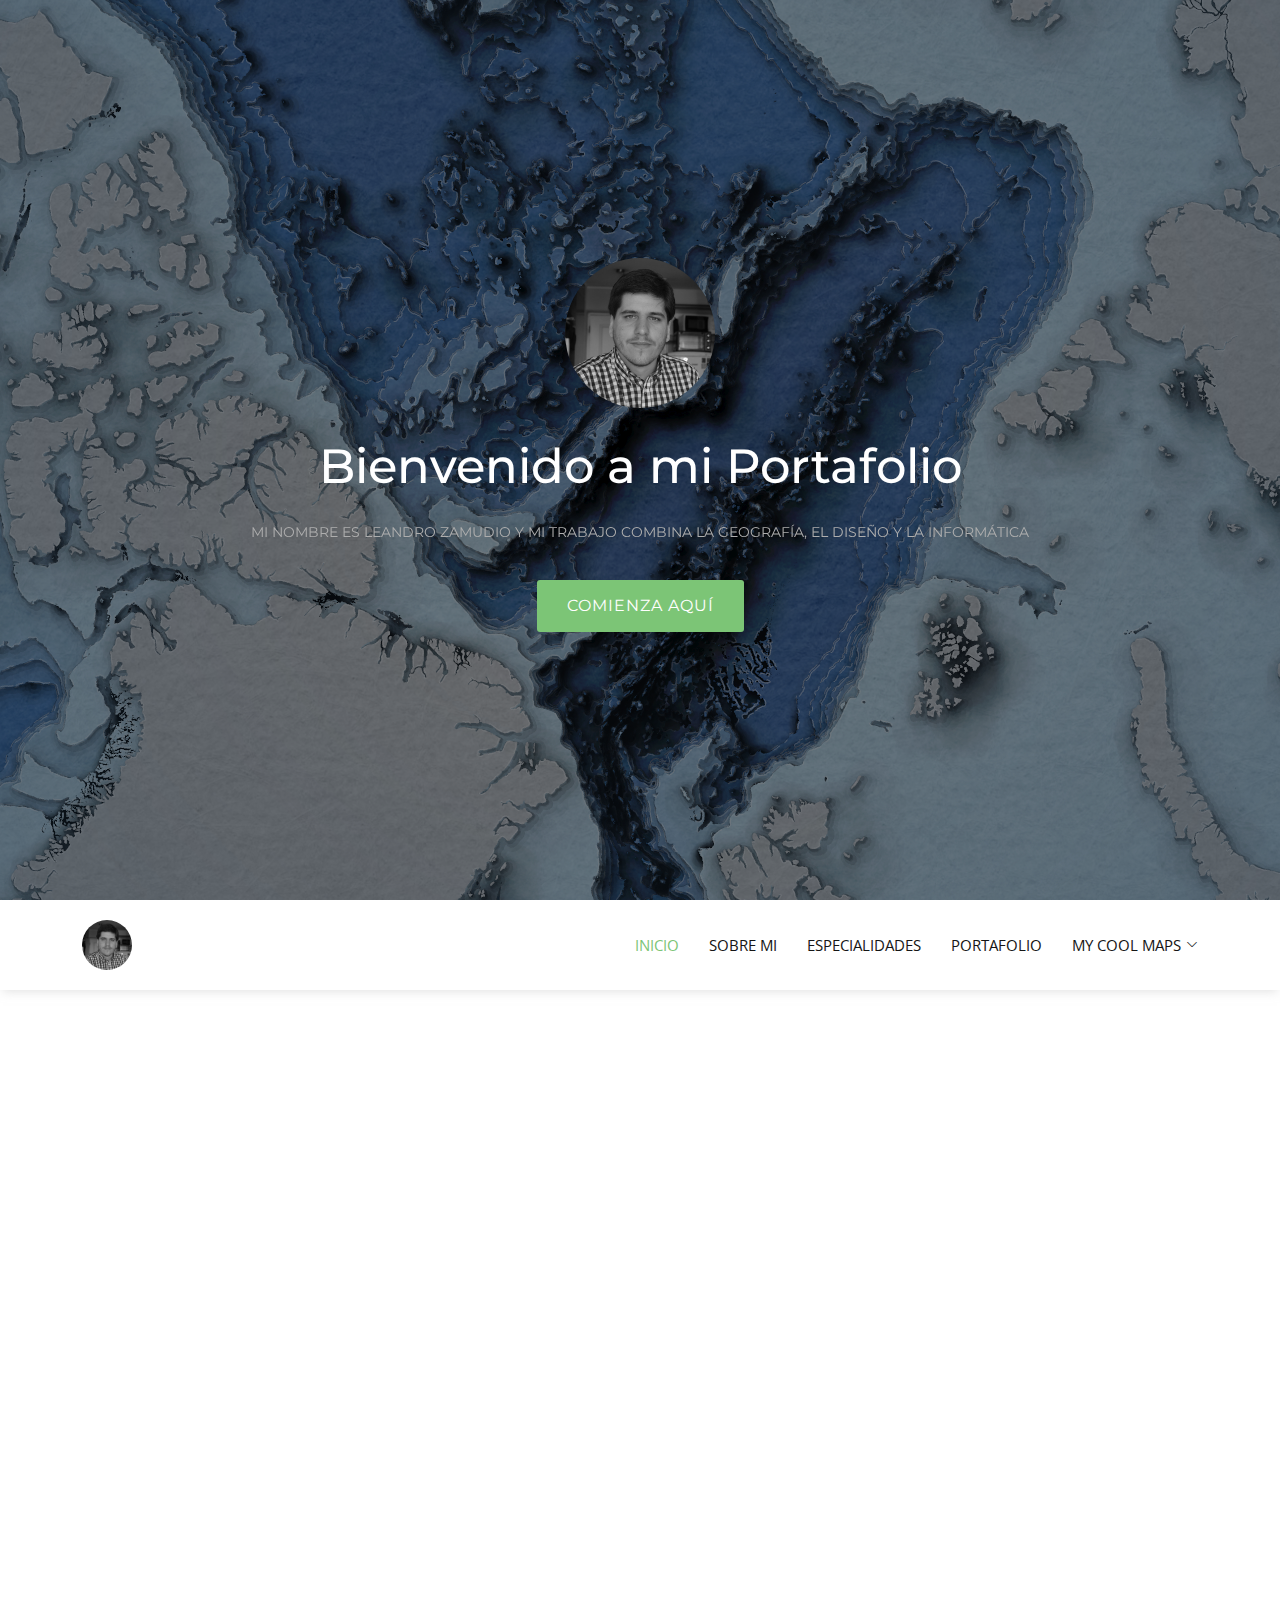
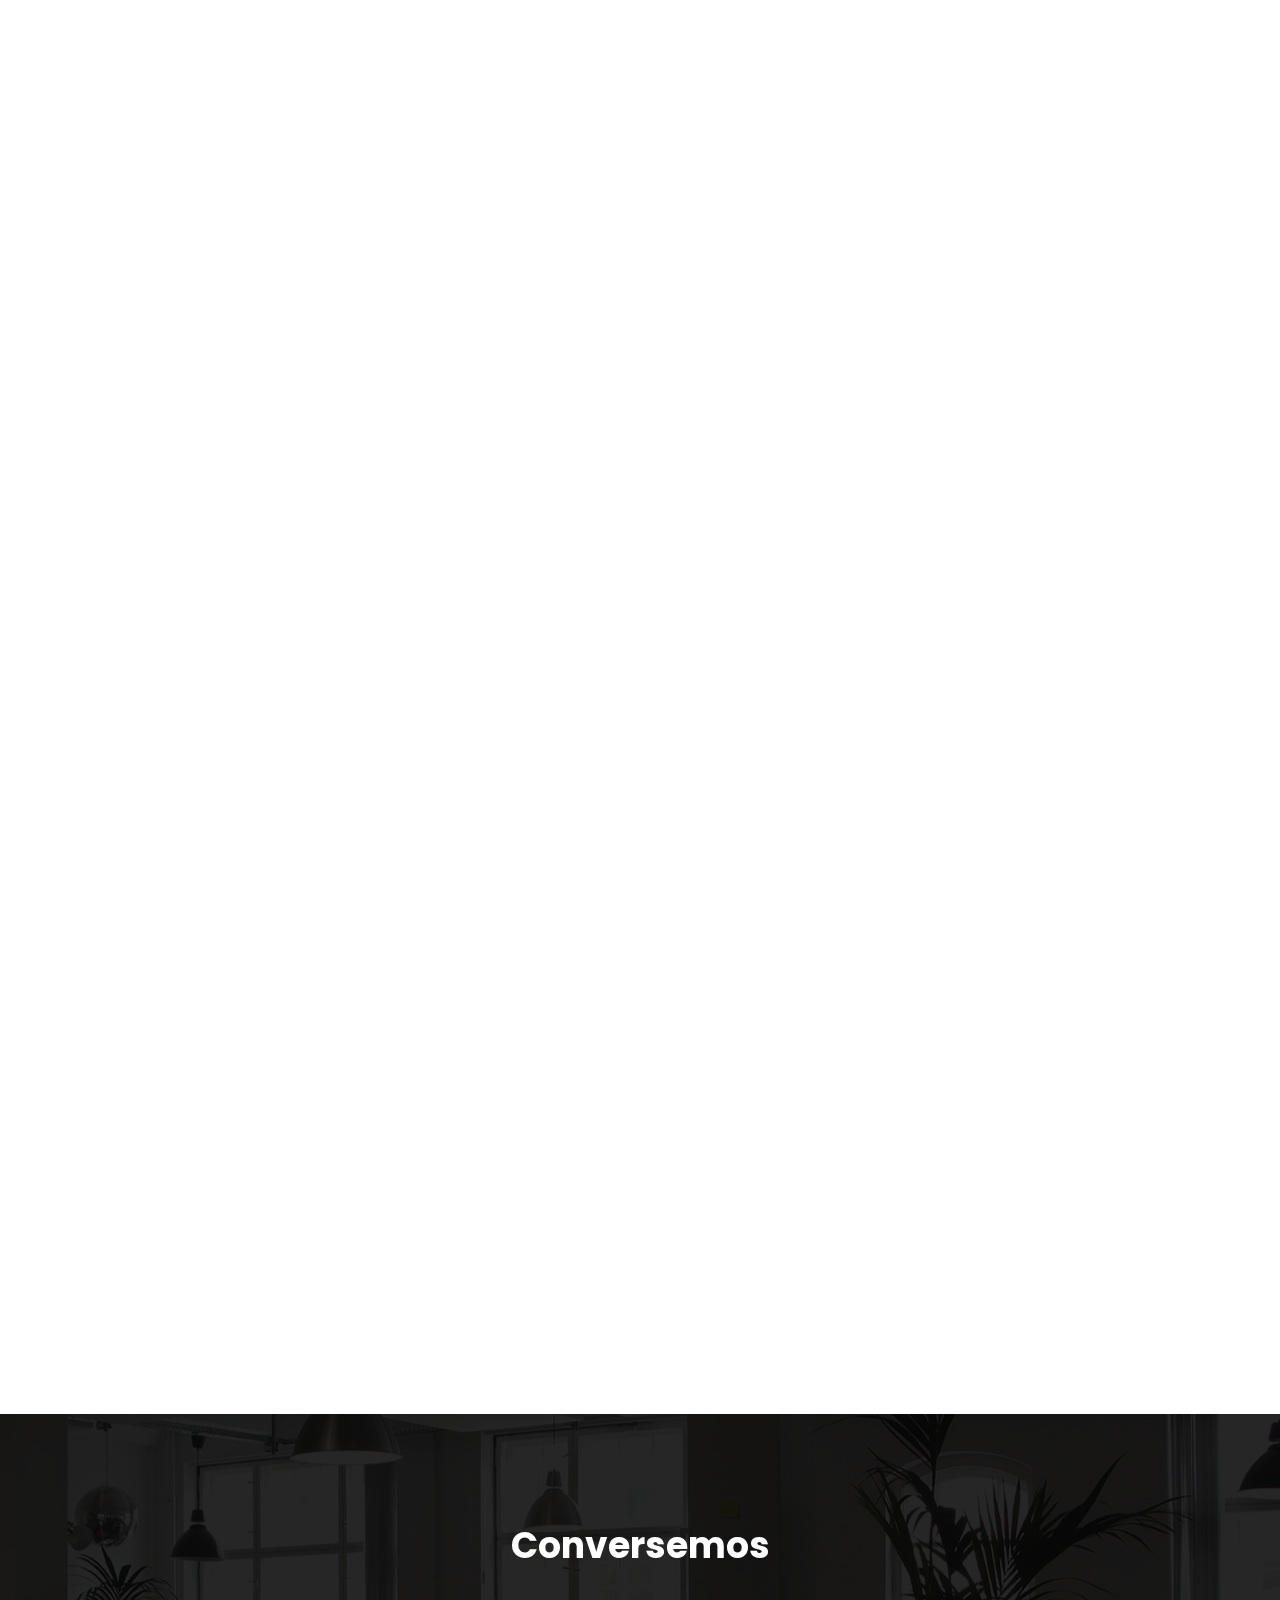
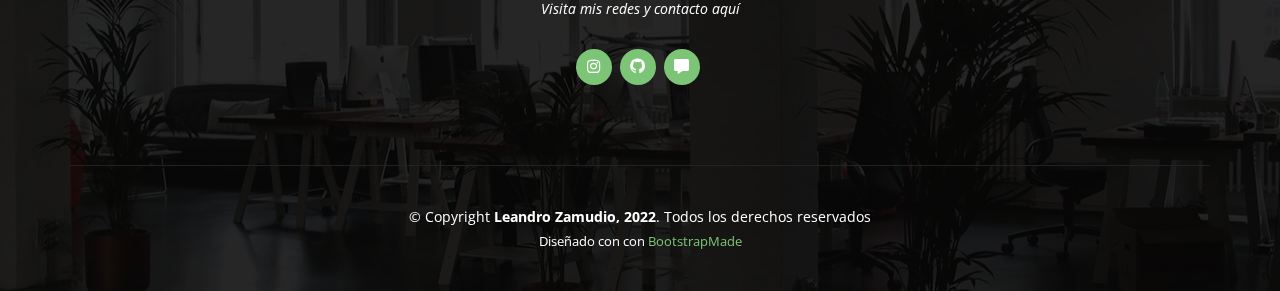
<file: index.html>
<!DOCTYPE html>
<html lang="en">

<head>
  <meta charset="utf-8">
  <meta content="width=device-width, initial-scale=1.0" name="viewport">

  <title>Leandro Zamudio León - Geógrafo</title>
  <meta content="" name="description">
  <meta content="" name="keywords">

  <!-- Favicons -->
  <link href="assets/img/favicons.png" rel="icon">
  <link href="assets/img/bigicon.png" rel="apple-touch-icon">

  <!-- Google Fonts -->
  <link href="https://fonts.googleapis.com/css?family=Open+Sans:300,300i,400,400i,600,600i,700,700i|Montserrat:300,300i,400,400i,500,500i,600,600i,700,700i|Poppins:300,300i,400,400i,500,500i,600,600i,700,700i" rel="stylesheet">

  <!-- Vendor CSS Files -->
  <link href="assets/vendor/aos/aos.css" rel="stylesheet">
  <link href="assets/vendor/bootstrap/css/bootstrap.min.css" rel="stylesheet">
  <link href="assets/vendor/bootstrap-icons/bootstrap-icons.css" rel="stylesheet">
  <link href="assets/vendor/boxicons/css/boxicons.min.css" rel="stylesheet">
  <link href="assets/vendor/glightbox/css/glightbox.min.css" rel="stylesheet">
  <link href="assets/vendor/swiper/swiper-bundle.min.css" rel="stylesheet">

  <!-- Template Main CSS File -->
  <link href="assets/css/style.css" rel="stylesheet">

  <!-- =======================================================
  * Template Name: Knight - v4.3.0
  * Template URL: https://bootstrapmade.com/knight-free-bootstrap-theme/
  * Author: BootstrapMade.com
  * License: https://bootstrapmade.com/license/
  ======================================================== -->
</head>

<body>

  <!-- ======= Hero Section ======= -->
  <section id="hero">
    <div class="hero-container">
      <a href="index.html" class="hero-logo" data-aos="zoom-in"><img id="logointro" src="assets/img/propic.jpg" alt=""></a>
      <h1 data-aos="zoom-in">Bienvenido a mi Portafolio</h1>
      <h2 data-aos="fade-up">Mi nombre es Leandro Zamudio y mi trabajo combina la Geografía, el Diseño y la Informática</h2>
      <a data-aos="fade-up" data-aos-delay="200" href="#about" class="btn-get-started scrollto">Comienza aquí</a>
    </div>
  </section><!-- End Hero -->

  <!-- ======= Header ======= -->
  <header id="header" class="d-flex align-items-center">
    <div class="container d-flex align-items-center justify-content-between">

      <div class="logo">
        <a href="index.html"><img src="assets/img/propic.jpg" alt="" class="img-fluid"></a>
      </div>

      <nav id="navbar" class="navbar">
        <ul>
          <li><a class="nav-link scrollto active" href="#hero">Inicio</a></li>
          <li><a class="nav-link scrollto" href="#about">Sobre mi</a></li>
          <li><a class="nav-link scrollto" href="#services">Especialidades</a></li>
          <li><a class="nav-link scrollto " href="#portfolio">Portafolio</a></li>
          <li class="dropdown"><a href="#"><span>My Cool Maps</span> <i class="bi bi-chevron-down"></i></a>
            <ul>
              <li><a href="geoelecciones1.html">Distancia Electoral</a></li>
              <!-- <li class="dropdown"><a href="#"><span>Deep Drop Down</span> <i class="bi bi-chevron-right"></i></a>
                <ul>
                  <li><a href="#">Deep Drop Down 1</a></li>
                  <li><a href="#">Deep Drop Down 2</a></li>
                  <li><a href="#">Deep Drop Down 3</a></li>
                  <li><a href="#">Deep Drop Down 4</a></li>
                  <li><a href="#">Deep Drop Down 5</a></li>
                </ul>
              </li>
              <li><a href="#">Drop Down 2</a></li>
              <li><a href="#">Drop Down 3</a></li>
              <li><a href="#">Drop Down 4</a></li> -->
            </ul>
          </li>
        </ul>
        <i class="bi bi-list mobile-nav-toggle"></i>
      </nav><!-- .navbar -->

    </div>
  </header><!-- End Header -->

  <main id="main">

    <!-- ======= About Us Section ======= -->
    <section id="about" class="about">
      <div class="container">

        <div class="section-title" data-aos="fade-up">
          <h2>¿Quién soy?</h2>
          <p>"Un Geógrafo que aprendió a programar y conectar datos para la comprensión del espacio geográfico"</p>
        </div>

        <div class="row">
          <div class="col-lg-6" data-aos="fade-right">
            <div class="image">
              <img src="assets/img/aboutme.jpg" class="img-fluid" alt="">
            </div>
          </div>
          <div class="col-lg-6" data-aos="fade-left">
            <div class="content pt-4 pt-lg-0 pl-0 pl-lg-3 ">
              <h3>Leandro Alonso Zamudio León</h3>
              <h5>Geógrafo UC, Diplomado en Gestión Ambiental</h5>
              <p class="fst-italic">
                Durante mas de 10 años me he dedicado a desarrollar soluciones en el mundo de los Sistemas de Información Geográfica (GIS) con experiencia laboral en el 
                sector Público y Privado en múltiples materias y ampliando mis horizontes al mundo de la programación y el desarrollo trabajando en:
              </p>
              <ul>
                <li><i class="bx bx-check-double"></i> Implementación de Sistemas de Información Geográfica desde la idea hasta el aporte de contenido</li>
                <li><i class="bx bx-check-double"></i> Ingeniería de Datos comunicando sistemas externos y procesando información desde y hacia plataformas GIS</li>
                <li><i class="bx bx-check-double"></i> Diseño y Creación de Aplicaciones Web y Experiencias de Visualización de datos espaciales</li>
                <li><i class="bx bx-check-double"></i> Proyectos y Servicios asociados a análisis territorial, ambiental y geográfico</li>
              </ul>
              <p>
                Mi filosofía de trabajo se basa en el aprendizaje contínuo y en formas de optimizar trabajos manuales en procesos
                automáticos, abordando desafíos desde cualquier industria y entendiendo rápidamente la necesidad y el contexto de las
                personas que requieren de mi trabajo, buscando ser siempre transparente con mis formas de trabajar y traspasando todo conocimiento
                adquirido.
              </p>
            </div>
          </div>
        </div>

      </div>
    </section><!-- End About Us Section -->

    <!-- ======= Services Section ======= -->
    <section id="services" class="services">
      <div class="container">

        <div class="section-title" data-aos="fade-up">
          <h2>¿Qué puedo hacer?</h2>
          <p>Resumen de Servicios y Especialidades</p>
        </div>

        <div class="row">
          <div class="col-lg-6 order-2 order-lg-1">
            <div class="icon-box mt-5 mt-lg-0" data-aos="fade-up">
              <i class="bx bx-receipt"></i>
              <h4>Mapas y Aplicaciones</h4>
              <p>Realizo cartografía para distintas temáticas y tanto para productos impresos como experiencias de mapas web</p>
            </div>
            <div class="icon-box mt-5" data-aos="fade-up" data-aos-delay="100">
              <i class="bx bx-cube-alt"></i>
              <h4>Análisis y Construcción de Bases de Datos</h4>
              <p>Desde el diseño de un modelo hasta el catastro y depuración confecciono conjuntos de datos de todo orden</p>
            </div>
            <div class="icon-box mt-5" data-aos="fade-up" data-aos-delay="200">
              <i class="bx bx-images"></i>
              <h4>Herramientas e Integraciones de datos</h4>
              <p>Usando programación, construyo herramientas ETL (Extracción, Transformación y Carga) entre servicios web y motores de bases de datos, especializado en datos GIS</p>
            </div>
            <div class="icon-box mt-5" data-aos="fade-up" data-aos-delay="300">
              <i class="bx bx-shield"></i>
              <h4>Servicios de Geografía</h4>
              <p>Combino todas las especialdades para realizar estudios, análisis y presentación de resultados sobre fenómenos geográficos y ambientales</p>
            </div>
          </div>
          <div class="image col-lg-6 order-1 order-lg-2" style='background-image: url("assets/img/services.png");' data-aos="fade-left" data-aos-delay="100"></div>
        </div>

      </div>
    </section><!-- End Services Section -->

    <!-- ======= Featured Section ======= -->
    <section id="featured" class="featured">
      <div class="container">

        <div class="row">
          <div class="col-lg-6" data-aos="fade-right">
            <div class="tab-content">
              <div class="tab-pane active show" id="tab-1">
                <figure>
                  <img src="assets/img/caracteristica1.png" alt="" class="img-fluid">
                </figure>
              </div>
              <div class="tab-pane" id="tab-2">
                <figure>
                  <img src="assets/img/caracteristica2.png" alt="" class="img-fluid">
                </figure>
              </div>
              <div class="tab-pane" id="tab-3">
                <figure>
                  <img src="assets/img/caracteristica3.jpg" alt="" class="img-fluid">
                </figure>
              </div>
              <div class="tab-pane" id="tab-4">
                <figure>
                  <img src="assets/img/caracteristica4.jpeg" alt="" class="img-fluid">
                </figure>
              </div>
            </div>
          </div>
          <div class="col-lg-6 mt-4 mt-lg-0" data-aos="fade-left">
            <ul class="nav nav-tabs flex-column">
              <li class="nav-item">
                <a class="nav-link active show" data-bs-toggle="tab" href="#tab-1">
                  <h4>ArcGIS Pro, Enterprise y Online</h4>
                  <p>Cuento con certificaciones de Esri en el manejo de todas las componentes de ArcGIS para mi trabajo diario</p>
                </a>
              </li>
              <li class="nav-item mt-2">
                <a class="nav-link" data-bs-toggle="tab" href="#tab-2">
                  <h4>Microsoft 365 y Power Platform</h4>
                  <p>Organizo mi trabajo y también realizo integración de datos espaciales conectadas con productos de Microsoft</p>
                </a>
              </li>
              <li class="nav-item mt-2">
                <a class="nav-link" data-bs-toggle="tab" href="#tab-3">
                  <h4>OGC Standards</h4>
                  <p>Mas allá del ecosistema Esri, domino el conocimiento teórico de todos los conceptos aplicables hoy en día en Tecnologías Geoespaciales</p>
                </a>
              </li>
              <li class="nav-item mt-2">
                <a class="nav-link" data-bs-toggle="tab" href="#tab-4">
                  <h4>Python, SQL, Javascript, HTML5 y CSS</h4>
                  <p>Utilizo para soluciones de ingeniería de datos herramientas de programación y desarrollo de código además de fundamentos para aplicaciones web (Incluyendo este mismo sitio)</p>
                </a>
              </li>
            </ul>
          </div>
        </div>

      </div>
    </section><!-- End Featured Section -->

    <!-- ======= Why Us Section ======= -->
    <!--<section id="why-us" class="why-us">
      <div class="container-fluid">

        <div class="row">

          <div class="col-lg-7 order-2 order-lg-1 d-flex flex-column justify-content-center align-items-stretch">

            <div class="content" data-aos="fade-up">
              <h3>Eum ipsam laborum deleniti <strong>velit pariatur architecto aut nihil</strong></h3>
              <p>
                Lorem ipsum dolor sit amet, consectetur adipiscing elit, sed do eiusmod tempor incididunt ut labore et dolore magna aliqua. Duis aute irure dolor in reprehenderit
              </p>
            </div>

            <div class="accordion-list">
              <ul>
                <li data-aos="fade-up" data-aos-delay="100">
                  <a data-bs-toggle="collapse" class="collapse" data-bs-target="#accordion-list-1"><span>01</span> Non consectetur a erat nam at lectus urna duis? <i class="bx bx-chevron-down icon-show"></i><i class="bx bx-chevron-up icon-close"></i></a>
                  <div id="accordion-list-1" class="collapse show" data-bs-parent=".accordion-list">
                    <p>
                      Feugiat pretium nibh ipsum consequat. Tempus iaculis urna id volutpat lacus laoreet non curabitur gravida. Venenatis lectus magna fringilla urna porttitor rhoncus dolor purus non.
                    </p>
                  </div>
                </li>

                <li data-aos="fade-up" data-aos-delay="200">
                  <a data-bs-toggle="collapse" data-bs-target="#accordion-list-2" class="collapsed"><span>02</span> Feugiat scelerisque varius morbi enim nunc? <i class="bx bx-chevron-down icon-show"></i><i class="bx bx-chevron-up icon-close"></i></a>
                  <div id="accordion-list-2" class="collapse" data-bs-parent=".accordion-list">
                    <p>
                      Dolor sit amet consectetur adipiscing elit pellentesque habitant morbi. Id interdum velit laoreet id donec ultrices. Fringilla phasellus faucibus scelerisque eleifend donec pretium. Est pellentesque elit ullamcorper dignissim. Mauris ultrices eros in cursus turpis massa tincidunt dui.
                    </p>
                  </div>
                </li>

                <li data-aos="fade-up" data-aos-delay="300">
                  <a data-bs-toggle="collapse" data-bs-target="#accordion-list-3" class="collapsed"><span>03</span> Dolor sit amet consectetur adipiscing elit? <i class="bx bx-chevron-down icon-show"></i><i class="bx bx-chevron-up icon-close"></i></a>
                  <div id="accordion-list-3" class="collapse" data-bs-parent=".accordion-list">
                    <p>
                      Eleifend mi in nulla posuere sollicitudin aliquam ultrices sagittis orci. Faucibus pulvinar elementum integer enim. Sem nulla pharetra diam sit amet nisl suscipit. Rutrum tellus pellentesque eu tincidunt. Lectus urna duis convallis convallis tellus. Urna molestie at elementum eu facilisis sed odio morbi quis
                    </p>
                  </div>
                </li>

              </ul>
            </div>

          </div>

          <div class="col-lg-5 order-1 order-lg-2 align-items-stretch video-box" style='background-image: url("assets/img/why-us.jpg");' data-aos="zoom-in">
            <a href="https://www.youtube.com/watch?v=LIqQNG_q2us" class="venobox play-btn mb-4" data-vbtype="video" data-autoplay="true"></a>
          </div>

        </div>

      </div>
    </section> --> --><!-- End Why Us Section -->

    <!-- ======= Portfolio Section ======= -->
    <section id="portfolio" class="portfolio">
      <div class="container">

        <div class="section-title" data-aos="fade-up">
          <h2>Portafolio</h2>
          <p>Conoce algunos de los proyectos en los que he participado o realizado por iniciativa propia</p>
        </div>

        <div class="row" data-aos="fade-up" data-aos-delay="100">
          <div class="col-lg-12 d-flex justify-content-center">
            <ul id="portfolio-flters">
              <li data-filter="*" class="filter-active">Todos</li>
              <li data-filter=".filter-app">Mapas y Apps</li>
              <li data-filter=".filter-plat">Plataformas</li>
              <li data-filter=".filter-int">Integraciones</li>
              <li data-filter=".filter-design">Diseños</li>
            </ul>
          </div>
        </div>

        <div class="row portfolio-container" data-aos="fade-up" data-aos-delay="200">

          <div class="col-lg-4 col-md-6 portfolio-item filter-app">
            <div class="portfolio-wrap">
              <img src="assets/img/portfolio/portfolio1.png" class="img-fluid" alt="">
              <div class="portfolio-info">
                <h4>Mapas COVID-19 Chile</h4>
                <p>ArcGIS Dashboard</p>
                <div class="portfolio-links">
                  <a href="portfolio-details.html" title="More Details"><i class="bx bx-link"></i></a>
                </div>
              </div>
            </div>
          </div>

          <div class="col-lg-4 col-md-6 portfolio-item filter-app">
            <div class="portfolio-wrap">
              <img src="assets/img/portfolio/portfolio2.png" class="img-fluid" alt="">
              <div class="portfolio-info">
                <h4>COVID-19 Explorador 3D</h4>
                <p>Experience Builder</p>
                <div class="portfolio-links">
                  
                  <a href="portfolio-details.html" title="More Details"><i class="bx bx-link"></i></a>
                </div>
              </div>
            </div>
          </div>

          <div class="col-lg-4 col-md-6 portfolio-item filter-plat">
            <div class="portfolio-wrap">
              <img src="assets/img/portfolio/portfolio3.png" class="img-fluid" alt="">
              <div class="portfolio-info">
                <h4>IDE SUBPESCA</h4>
                <p>Plataforma GIS</p>
                <div class="portfolio-links">
                  
                  <a href="portfolio-details.html" title="More Details"><i class="bx bx-link"></i></a>
                </div>
              </div>
            </div>
          </div>

          <div class="col-lg-4 col-md-6 portfolio-item filter-app">
            <div class="portfolio-wrap">
              <img src="assets/img/portfolio/portfolio4.png" class="img-fluid" alt="">
              <div class="portfolio-info">
                <h4>Geoportal SUBPESCA</h4>
                <p>ArcGIS Enterprise Sites</p>
                <div class="portfolio-links">
                  
                  <a href="portfolio-details.html" title="More Details"><i class="bx bx-link"></i></a>
                </div>
              </div>
            </div>
          </div>

          <div class="col-lg-4 col-md-6 portfolio-item filter-plat">
            <div class="portfolio-wrap">
              <img src="assets/img/portfolio/portfolio5.png" class="img-fluid" alt="">
              <div class="portfolio-info">
                <h4>SIMBIO MMA</h4>
                <p>Plataforma GIS</p>
                <div class="portfolio-links">
                  
                  <a href="portfolio-details.html" title="More Details"><i class="bx bx-link"></i></a>
                </div>
              </div>
            </div>
          </div>

          <div class="col-lg-4 col-md-6 portfolio-item filter-int">
            <div class="portfolio-wrap">
              <img src="assets/img/portfolio/portfolio6.png" class="img-fluid" alt="">
              <div class="portfolio-info">
                <h4>Big Data Electoral</h4>
                <p>Integración Web-ArcGIS</p>
                <div class="portfolio-links">
                  
                  <a href="portfolio-details.html" title="More Details"><i class="bx bx-link"></i></a>
                </div>
              </div>
            </div>
          </div>

          <div class="col-lg-4 col-md-6 portfolio-item filter-design">
            <div class="portfolio-wrap">
              <img src="assets/img/portfolio/portfolio7.png" class="img-fluid" alt="">
              <div class="portfolio-info">
                <h4>Imhof Maps</h4>
                <p>Cartografía</p>
                <div class="portfolio-links">
                  
                  <a href="portfolio-details.html" title="More Details"><i class="bx bx-link"></i></a>
                </div>
              </div>
            </div>
          </div>

          <div class="col-lg-4 col-md-6 portfolio-item filter-design">
            <div class="portfolio-wrap">
              <img src="assets/img/portfolio/portfolio8.png" class="img-fluid" alt="">
              <div class="portfolio-info">
                <h4>Papercut Maps</h4>
                <p>Cartografía</p>
                <div class="portfolio-links">
                  
                  <a href="portfolio-details.html" title="More Details"><i class="bx bx-link"></i></a>
                </div>
              </div>
            </div>
          </div>

          <div class="col-lg-4 col-md-6 portfolio-item filter-design">
            <div class="portfolio-wrap">
              <img src="assets/img/portfolio/portfolio9.png" class="img-fluid" alt="">
              <div class="portfolio-info">
                <h4>Thematic Terrain Maps</h4>
                <p>Cartografía</p>
                <div class="portfolio-links">
                  
                  <a href="portfolio-details.html" title="More Details"><i class="bx bx-link"></i></a>
                </div>
              </div>
            </div>
          </div>

          <div class="col-lg-4 col-md-6 portfolio-item filter-app">
            <div class="portfolio-wrap">
              <img src="assets/img/portfolio/portfolio10.png" class="img-fluid" alt="">
              <div class="portfolio-info">
                <h4>Visualizador 3D Fondo Marino</h4>
                <p>Proyecto GIS</p>
                <div class="portfolio-links">
                  
                  <a href="portfolio-details.html" title="More Details"><i class="bx bx-link"></i></a>
                </div>
              </div>
            </div>
          </div>

        </div>

      </div>
    </section><!-- End Portfolio Section -->
  </main><!-- End #main -->

  <!-- ======= Footer ======= -->
  <footer id="footer">

    <div class="footer-top">

      <div class="container">

        <div class="row justify-content-center">
          <div class="col-lg-6">
            <h3>Conversemos</h3>
            <p>Visita mis redes y contacto aquí</p>
          </div>
        </div>

        <div class="social-links">
          <a href="https://www.instagram.com/leandrozamudiogis" class="instagram"><i class="bx bxl-instagram"></i></a>
          <a href="https://github.com/leandermen" class="facebook"><i class="bx bxl-github"></i></a>
          <a href="mailto:leandro.zamudioleon@gmail.com" class="twitter"><i class="bx bxs-message"></i></a>
          <!--<a href="#" class="google-plus"><i class="bx bxl-skype"></i></a>
          <a href="#" class="linkedin"><i class="bx bxl-linkedin"></i></a> -->
        </div>

      </div>
    </div>

    <div class="container footer-bottom clearfix">
      <div class="copyright">
        &copy; Copyright <strong><span>Leandro Zamudio, 2022</span></strong>. Todos los derechos reservados
      </div>
      <div class="credits">
        Diseñado con con <a href="https://bootstrapmade.com/" target="_blank">BootstrapMade</a>
      </div>
    </div>
  </footer><!-- End Footer -->

  <a href="#" class="back-to-top d-flex align-items-center justify-content-center"><i class="bi bi-arrow-up-short"></i></a>

  <!-- Vendor JS Files -->
  <script src="assets/vendor/aos/aos.js"></script>
  <script src="assets/vendor/bootstrap/js/bootstrap.bundle.min.js"></script>
  <script src="assets/vendor/glightbox/js/glightbox.min.js"></script>
  <script src="assets/vendor/isotope-layout/isotope.pkgd.min.js"></script>
  <script src="assets/vendor/php-email-form/validate.js"></script>
  <script src="assets/vendor/swiper/swiper-bundle.min.js"></script>

  <!-- Template Main JS File -->
  <script src="assets/js/main.js"></script>

</body>

</html>
</file>
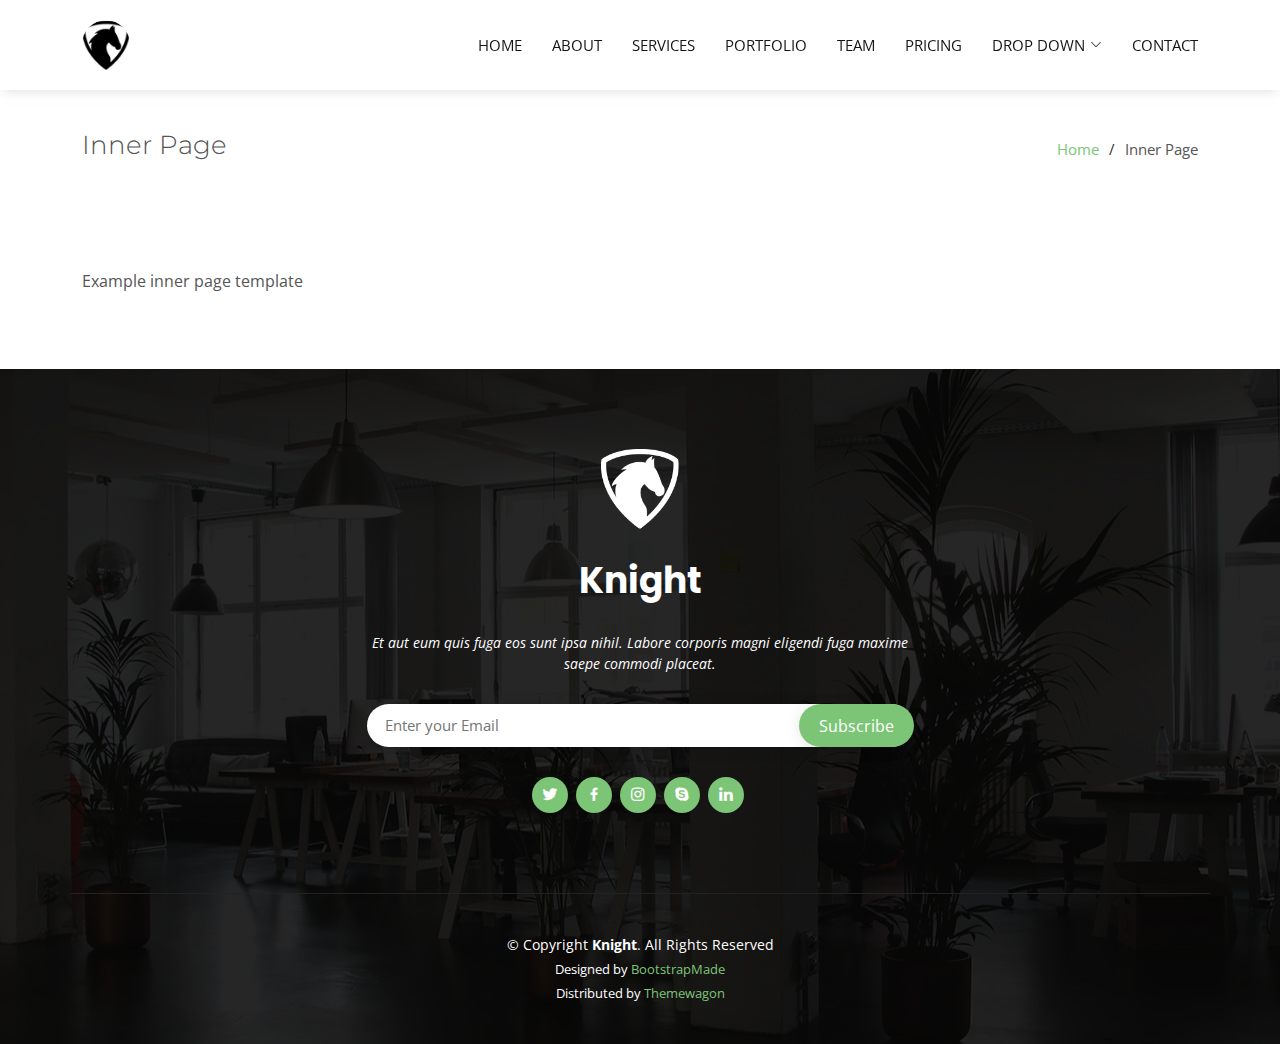
<file: inner-page.html>
<!DOCTYPE html>
<html lang="en">

<head>
  <meta charset="utf-8">
  <meta content="width=device-width, initial-scale=1.0" name="viewport">

  <title>Inner Page - Knight Bootstrap Template</title>
  <meta content="" name="description">
  <meta content="" name="keywords">

  <!-- Favicons -->
  <link href="assets/img/favicon.png" rel="icon">
  <link href="assets/img/apple-touch-icon.png" rel="apple-touch-icon">

  <!-- Google Fonts -->
  <link href="https://fonts.googleapis.com/css?family=Open+Sans:300,300i,400,400i,600,600i,700,700i|Montserrat:300,300i,400,400i,500,500i,600,600i,700,700i|Poppins:300,300i,400,400i,500,500i,600,600i,700,700i" rel="stylesheet">

  <!-- Vendor CSS Files -->
  <link href="assets/vendor/aos/aos.css" rel="stylesheet">
  <link href="assets/vendor/bootstrap/css/bootstrap.min.css" rel="stylesheet">
  <link href="assets/vendor/bootstrap-icons/bootstrap-icons.css" rel="stylesheet">
  <link href="assets/vendor/boxicons/css/boxicons.min.css" rel="stylesheet">
  <link href="assets/vendor/glightbox/css/glightbox.min.css" rel="stylesheet">
  <link href="assets/vendor/swiper/swiper-bundle.min.css" rel="stylesheet">

  <!-- Template Main CSS File -->
  <link href="assets/css/style.css" rel="stylesheet">

  <!-- =======================================================
  * Template Name: Knight - v4.3.0
  * Template URL: https://bootstrapmade.com/knight-free-bootstrap-theme/
  * Author: BootstrapMade.com
  * License: https://bootstrapmade.com/license/
  ======================================================== -->
</head>

<body>

  <!-- ======= Header ======= -->
  <header id="header" class="d-flex align-items-center">
    <div class="container d-flex align-items-center justify-content-between">

      <div class="logo">
        <a href="index.html"><img src="assets/img/logo.png" alt="" class="img-fluid"></a>
      </div>

      <nav id="navbar" class="navbar">
        <ul>
          <li><a class="nav-link scrollto " href="#hero">Home</a></li>
          <li><a class="nav-link scrollto" href="#about">About</a></li>
          <li><a class="nav-link scrollto" href="#services">Services</a></li>
          <li><a class="nav-link scrollto " href="#portfolio">Portfolio</a></li>
          <li><a class="nav-link scrollto" href="#team">Team</a></li>
          <li><a class="nav-link scrollto" href="#pricing">Pricing</a></li>
          <li class="dropdown"><a href="#"><span>Drop Down</span> <i class="bi bi-chevron-down"></i></a>
            <ul>
              <li><a href="#">Drop Down 1</a></li>
              <li class="dropdown"><a href="#"><span>Deep Drop Down</span> <i class="bi bi-chevron-right"></i></a>
                <ul>
                  <li><a href="#">Deep Drop Down 1</a></li>
                  <li><a href="#">Deep Drop Down 2</a></li>
                  <li><a href="#">Deep Drop Down 3</a></li>
                  <li><a href="#">Deep Drop Down 4</a></li>
                  <li><a href="#">Deep Drop Down 5</a></li>
                </ul>
              </li>
              <li><a href="#">Drop Down 2</a></li>
              <li><a href="#">Drop Down 3</a></li>
              <li><a href="#">Drop Down 4</a></li>
            </ul>
          </li>
          <li><a class="nav-link scrollto" href="#contact">Contact</a></li>
        </ul>
        <i class="bi bi-list mobile-nav-toggle"></i>
      </nav><!-- .navbar -->

    </div>
  </header><!-- End Header -->

  <main id="main">

    <!-- ======= Breadcrumbs ======= -->
    <section class="breadcrumbs">
      <div class="container">

        <div class="d-flex justify-content-between align-items-center">
          <h2>Inner Page</h2>
          <ol>
            <li><a href="index.html">Home</a></li>
            <li>Inner Page</li>
          </ol>
        </div>

      </div>
    </section><!-- End Breadcrumbs -->

    <section class="inner-page">
      <div class="container">
        <p>
          Example inner page template
        </p>
      </div>
    </section>

  </main><!-- End #main -->

  <!-- ======= Footer ======= -->
  <footer id="footer">

    <div class="footer-top">

      <div class="container">

        <div class="row justify-content-center">
          <div class="col-lg-6">
            <a href="#header" class="scrollto footer-logo"><img src="assets/img/hero-logo.png" alt=""></a>
            <h3>Knight</h3>
            <p>Et aut eum quis fuga eos sunt ipsa nihil. Labore corporis magni eligendi fuga maxime saepe commodi placeat.</p>
          </div>
        </div>

        <div class="row footer-newsletter justify-content-center">
          <div class="col-lg-6">
            <form action="" method="post">
              <input type="email" name="email" placeholder="Enter your Email"><input type="submit" value="Subscribe">
            </form>
          </div>
        </div>

        <div class="social-links">
          <a href="#" class="twitter"><i class="bx bxl-twitter"></i></a>
          <a href="#" class="facebook"><i class="bx bxl-facebook"></i></a>
          <a href="#" class="instagram"><i class="bx bxl-instagram"></i></a>
          <a href="#" class="google-plus"><i class="bx bxl-skype"></i></a>
          <a href="#" class="linkedin"><i class="bx bxl-linkedin"></i></a>
        </div>

      </div>
    </div>

    <div class="container footer-bottom clearfix">
      <div class="copyright">
        &copy; Copyright <strong><span>Knight</span></strong>. All Rights Reserved
      </div>
      <div class="credits">
        <!-- All the links in the footer should remain intact. -->
        <!-- You can delete the links only if you purchased the pro version. -->
        <!-- Licensing information: https://bootstrapmade.com/license/ -->
        <!-- Purchase the pro version with working PHP/AJAX contact form: https://bootstrapmade.com/knight-free-bootstrap-theme/ -->
        Designed by <a href="https://bootstrapmade.com/">BootstrapMade</a>
      </div>
      <div class="credits">
        Distributed by <a href="https://themewagon.com/" target="_blank">Themewagon</a>
      </div>
    </div>
  </footer><!-- End Footer -->

  <a href="#" class="back-to-top d-flex align-items-center justify-content-center"><i class="bi bi-arrow-up-short"></i></a>

  <!-- Vendor JS Files -->
  <script src="assets/vendor/aos/aos.js"></script>
  <script src="assets/vendor/bootstrap/js/bootstrap.bundle.min.js"></script>
  <script src="assets/vendor/glightbox/js/glightbox.min.js"></script>
  <script src="assets/vendor/isotope-layout/isotope.pkgd.min.js"></script>
  <script src="assets/vendor/php-email-form/validate.js"></script>
  <script src="assets/vendor/swiper/swiper-bundle.min.js"></script>

  <!-- Template Main JS File -->
  <script src="assets/js/main.js"></script>

</body>

</html>
</file>
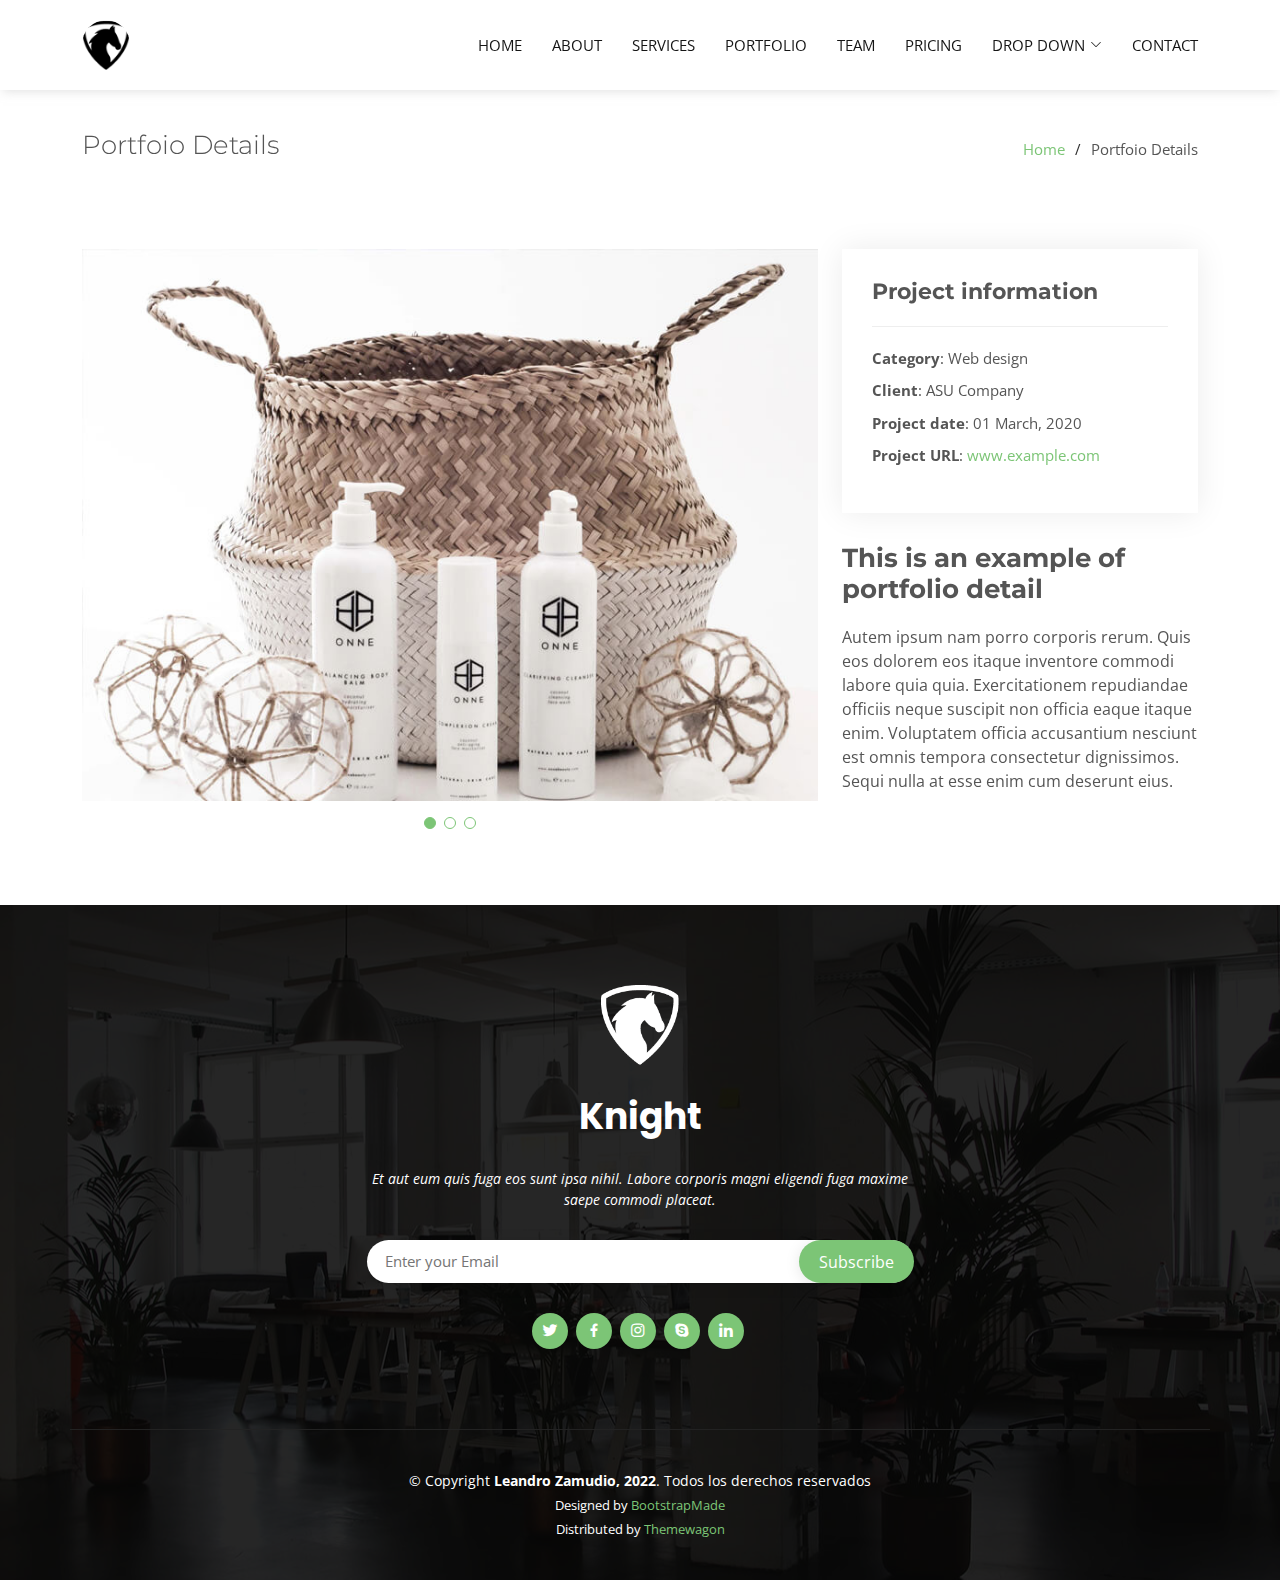
<file: portfolio-details.html>
<!DOCTYPE html>
<html lang="en">

<head>
  <meta charset="utf-8">
  <meta content="width=device-width, initial-scale=1.0" name="viewport">

  <title>Leandro Zamudio León - Geógrafo</title>
  <meta content="" name="description">
  <meta content="" name="keywords">

  <!-- Favicons -->
  <link href="assets/img/favicon.png" rel="icon">
  <link href="assets/img/apple-touch-icon.png" rel="apple-touch-icon">

  <!-- Google Fonts -->
  <link href="https://fonts.googleapis.com/css?family=Open+Sans:300,300i,400,400i,600,600i,700,700i|Montserrat:300,300i,400,400i,500,500i,600,600i,700,700i|Poppins:300,300i,400,400i,500,500i,600,600i,700,700i" rel="stylesheet">

  <!-- Vendor CSS Files -->
  <link href="assets/vendor/aos/aos.css" rel="stylesheet">
  <link href="assets/vendor/bootstrap/css/bootstrap.min.css" rel="stylesheet">
  <link href="assets/vendor/bootstrap-icons/bootstrap-icons.css" rel="stylesheet">
  <link href="assets/vendor/boxicons/css/boxicons.min.css" rel="stylesheet">
  <link href="assets/vendor/glightbox/css/glightbox.min.css" rel="stylesheet">
  <link href="assets/vendor/swiper/swiper-bundle.min.css" rel="stylesheet">

  <!-- Template Main CSS File -->
  <link href="assets/css/style.css" rel="stylesheet">

  <!-- =======================================================
  * Template Name: Knight - v4.3.0
  * Template URL: https://bootstrapmade.com/knight-free-bootstrap-theme/
  * Author: BootstrapMade.com
  * License: https://bootstrapmade.com/license/
  ======================================================== -->
</head>

<body>

  <!-- ======= Header ======= -->
  <header id="header" class="d-flex align-items-center">
    <div class="container d-flex align-items-center justify-content-between">

      <div class="logo">
        <a href="index.html"><img src="assets/img/logo.png" alt="" class="img-fluid"></a>
      </div>

      <nav id="navbar" class="navbar">
        <ul>
          <li><a class="nav-link scrollto " href="#hero">Home</a></li>
          <li><a class="nav-link scrollto" href="#about">About</a></li>
          <li><a class="nav-link scrollto" href="#services">Services</a></li>
          <li><a class="nav-link scrollto " href="#portfolio">Portfolio</a></li>
          <li><a class="nav-link scrollto" href="#team">Team</a></li>
          <li><a class="nav-link scrollto" href="#pricing">Pricing</a></li>
          <li class="dropdown"><a href="#"><span>Drop Down</span> <i class="bi bi-chevron-down"></i></a>
            <ul>
              <li><a href="#">Drop Down 1</a></li>
              <li class="dropdown"><a href="#"><span>Deep Drop Down</span> <i class="bi bi-chevron-right"></i></a>
                <ul>
                  <li><a href="#">Deep Drop Down 1</a></li>
                  <li><a href="#">Deep Drop Down 2</a></li>
                  <li><a href="#">Deep Drop Down 3</a></li>
                  <li><a href="#">Deep Drop Down 4</a></li>
                  <li><a href="#">Deep Drop Down 5</a></li>
                </ul>
              </li>
              <li><a href="#">Drop Down 2</a></li>
              <li><a href="#">Drop Down 3</a></li>
              <li><a href="#">Drop Down 4</a></li>
            </ul>
          </li>
          <li><a class="nav-link scrollto" href="#contact">Contact</a></li>
        </ul>
        <i class="bi bi-list mobile-nav-toggle"></i>
      </nav><!-- .navbar -->

    </div>
  </header><!-- End Header -->

  <main id="main" data-aos="fade-up">

    <!-- ======= Breadcrumbs ======= -->
    <section id="breadcrumbs" class="breadcrumbs">
      <div class="container">

        <div class="d-flex justify-content-between align-items-center">
          <h2>Portfoio Details</h2>
          <ol>
            <li><a href="index.html">Home</a></li>
            <li>Portfoio Details</li>
          </ol>
        </div>

      </div>
    </section><!-- End Breadcrumbs -->

    <!-- ======= Portfolio Details Section ======= -->
    <section id="portfolio-details" class="portfolio-details">
      <div class="container">

        <div class="row gy-4">

          <div class="col-lg-8">
            <div class="portfolio-details-slider swiper-container">
              <div class="swiper-wrapper align-items-center">

                <div class="swiper-slide">
                  <img src="assets/img/portfolio/portfolio-1.jpg" alt="">
                </div>

                <div class="swiper-slide">
                  <img src="assets/img/portfolio/portfolio-2.jpg" alt="">
                </div>

                <div class="swiper-slide">
                  <img src="assets/img/portfolio/portfolio-3.jpg" alt="">
                </div>

              </div>
              <div class="swiper-pagination"></div>
            </div>
          </div>

          <div class="col-lg-4">
            <div class="portfolio-info">
              <h3>Project information</h3>
              <ul>
                <li><strong>Category</strong>: Web design</li>
                <li><strong>Client</strong>: ASU Company</li>
                <li><strong>Project date</strong>: 01 March, 2020</li>
                <li><strong>Project URL</strong>: <a href="#">www.example.com</a></li>
              </ul>
            </div>
            <div class="portfolio-description">
              <h2>This is an example of portfolio detail</h2>
              <p>
                Autem ipsum nam porro corporis rerum. Quis eos dolorem eos itaque inventore commodi labore quia quia. Exercitationem repudiandae officiis neque suscipit non officia eaque itaque enim. Voluptatem officia accusantium nesciunt est omnis tempora consectetur dignissimos. Sequi nulla at esse enim cum deserunt eius.
              </p>
            </div>
          </div>

        </div>

      </div>
    </section><!-- End Portfolio Details Section -->

  </main><!-- End #main -->

  <!-- ======= Footer ======= -->
  <footer id="footer">

    <div class="footer-top">

      <div class="container">

        <div class="row justify-content-center">
          <div class="col-lg-6">
            <a href="#header" class="scrollto footer-logo"><img src="assets/img/hero-logo.png" alt=""></a>
            <h3>Knight</h3>
            <p>Et aut eum quis fuga eos sunt ipsa nihil. Labore corporis magni eligendi fuga maxime saepe commodi placeat.</p>
          </div>
        </div>

        <div class="row footer-newsletter justify-content-center">
          <div class="col-lg-6">
            <form action="" method="post">
              <input type="email" name="email" placeholder="Enter your Email"><input type="submit" value="Subscribe">
            </form>
          </div>
        </div>

        <div class="social-links">
          <a href="#" class="twitter"><i class="bx bxl-twitter"></i></a>
          <a href="#" class="facebook"><i class="bx bxl-facebook"></i></a>
          <a href="#" class="instagram"><i class="bx bxl-instagram"></i></a>
          <a href="#" class="google-plus"><i class="bx bxl-skype"></i></a>
          <a href="#" class="linkedin"><i class="bx bxl-linkedin"></i></a>
        </div>

      </div>
    </div>

    <div class="container footer-bottom clearfix">
      <div class="copyright">
        &copy; Copyright <strong><span>Leandro Zamudio, 2022</span></strong>. Todos los derechos reservados
      </div>
      <div class="credits">
        <!-- All the links in the footer should remain intact. -->
        <!-- You can delete the links only if you purchased the pro version. -->
        <!-- Licensing information: https://bootstrapmade.com/license/ -->
        <!-- Purchase the pro version with working PHP/AJAX contact form: https://bootstrapmade.com/knight-free-bootstrap-theme/ -->
        Designed by <a href="https://bootstrapmade.com/">BootstrapMade</a>
      </div>
      <div class="credits">
        Distributed by <a href="https://themewagon.com/" target="_blank">Themewagon</a>
      </div>
    </div>
  </footer><!-- End Footer -->

  <a href="#" class="back-to-top d-flex align-items-center justify-content-center"><i class="bi bi-arrow-up-short"></i></a>

  <!-- Vendor JS Files -->
  <script src="assets/vendor/aos/aos.js"></script>
  <script src="assets/vendor/bootstrap/js/bootstrap.bundle.min.js"></script>
  <script src="assets/vendor/glightbox/js/glightbox.min.js"></script>
  <script src="assets/vendor/isotope-layout/isotope.pkgd.min.js"></script>
  <script src="assets/vendor/php-email-form/validate.js"></script>
  <script src="assets/vendor/swiper/swiper-bundle.min.js"></script>

  <!-- Template Main JS File -->
  <script src="assets/js/main.js"></script>

</body>

</html>
</file>
<file: assets/css/style.css>
/**
* Template Name: Knight - v4.3.0
* Template URL: https://bootstrapmade.com/knight-free-bootstrap-theme/
* Author: BootstrapMade.com
* License: https://bootstrapmade.com/license/
*/

/*--------------------------------------------------------------
# General
--------------------------------------------------------------*/
body {
  font-family: "Open Sans", sans-serif;
  color: #555555;
}

a {
  text-decoration: none;
  color: #7cc576;
}

a:hover {
  color: #9ed49a;
  text-decoration: none;
}

h1, h2, h3, h4, h5, h6 {
  font-family: "Montserrat", sans-serif;
}

/*--------------------------------------------------------------
# Back to top button
--------------------------------------------------------------*/
.back-to-top {
  position: fixed;
  visibility: hidden;
  opacity: 0;
  right: 15px;
  bottom: 15px;
  z-index: 996;
  background: #7cc576;
  width: 40px;
  height: 40px;
  border-radius: 4px;
  transition: all 0.4s;
}

.back-to-top i {
  font-size: 28px;
  color: #fff;
  line-height: 0;
}

.back-to-top:hover {
  background: #97d193;
  color: #fff;
}

.back-to-top.active {
  visibility: visible;
  opacity: 1;
}

/*--------------------------------------------------------------
# Disable AOS delay on mobile
--------------------------------------------------------------*/
@media screen and (max-width: 768px) {
  [data-aos-delay] {
    transition-delay: 0 !important;
  }
}

/*--------------------------------------------------------------
# Header
--------------------------------------------------------------*/
#header {
  height: 90px;
  transition: all 0.5s;
  z-index: 997;
  transition: all 0.5s;
  background: #fff;
  box-shadow: 0 4px 10px -3px rgba(191, 191, 191, 0.5);
}

#header .logo h1 {
  font-size: 28px;
  margin: 0;
  line-height: 1;
  font-weight: 400;
  letter-spacing: 3px;
  text-transform: uppercase;
}

#header .logo h1 a, #header .logo h1 a:hover {
  color: #fff;
  text-decoration: none;
}

#header .logo img {
  padding: 0;
  margin: 0;
  max-height: 50px;
  border-radius: 100%;
}

@media (max-width: 992px) {
  #header {
    height: 70px;
  }
}

.scrolled-offset {
  margin-top: 90px;
}

@media (max-width: 992px) {
  .scrolled-offset {
    margin-top: 90px;
  }
}

/*--------------------------------------------------------------
# Navigation Menu
--------------------------------------------------------------*/
/**
* Desktop Navigation 
*/
.navbar {
  padding: 0;
}

.navbar ul {
  margin: 0;
  padding: 0;
  display: flex;
  list-style: none;
  align-items: center;
}

.navbar li {
  position: relative;
}

.navbar a, .navbar a:focus {
  display: flex;
  align-items: center;
  justify-content: space-between;
  padding: 10px 0 10px 30px;
  font-size: 15px;
  color: #151515;
  text-transform: uppercase;
  white-space: nowrap;
  transition: 0.3s;
}

.navbar a i, .navbar a:focus i {
  font-size: 12px;
  line-height: 0;
  margin-left: 5px;
}

.navbar a:hover, .navbar .active, .navbar .active:focus, .navbar li:hover > a {
  color: #7cc576;
}

.navbar .dropdown ul {
  display: block;
  position: absolute;
  left: 14px;
  top: calc(100% + 30px);
  margin: 0;
  padding: 10px 0;
  z-index: 99;
  opacity: 0;
  visibility: hidden;
  background: #fff;
  box-shadow: 0px 0px 30px rgba(127, 137, 161, 0.25);
  transition: 0.3s;
}

.navbar .dropdown ul li {
  min-width: 200px;
}

.navbar .dropdown ul a {
  padding: 10px 20px;
  font-size: 15px;
  text-transform: none;
  font-weight: 600;
}

.navbar .dropdown ul a i {
  font-size: 12px;
}

.navbar .dropdown ul a:hover, .navbar .dropdown ul .active:hover, .navbar .dropdown ul li:hover > a {
  color: #7cc576;
}

.navbar .dropdown:hover > ul {
  opacity: 1;
  top: 100%;
  visibility: visible;
}

.navbar .dropdown .dropdown ul {
  top: 0;
  left: calc(100% - 30px);
  visibility: hidden;
}

.navbar .dropdown .dropdown:hover > ul {
  opacity: 1;
  top: 0;
  left: 100%;
  visibility: visible;
}

@media (max-width: 1366px) {
  .navbar .dropdown .dropdown ul {
    left: -90%;
  }
  .navbar .dropdown .dropdown:hover > ul {
    left: -100%;
  }
}

/**
* Mobile Navigation 
*/
.mobile-nav-toggle {
  color: #151515;
  font-size: 28px;
  cursor: pointer;
  display: none;
  line-height: 0;
  transition: 0.5s;
}

.mobile-nav-toggle.bi-x {
  color: #fff;
}

@media (max-width: 991px) {
  .mobile-nav-toggle {
    display: block;
  }
  .navbar ul {
    display: none;
  }
}

.navbar-mobile {
  position: fixed;
  overflow: hidden;
  top: 0;
  right: 0;
  left: 0;
  bottom: 0;
  background: rgba(0, 0, 0, 0.9);
  transition: 0.3s;
  z-index: 999;
}

.navbar-mobile .mobile-nav-toggle {
  position: absolute;
  top: 15px;
  right: 15px;
}

.navbar-mobile ul {
  display: block;
  position: absolute;
  top: 55px;
  right: 15px;
  bottom: 15px;
  left: 15px;
  padding: 10px 0;
  background-color: #fff;
  overflow-y: auto;
  transition: 0.3s;
}

.navbar-mobile a {
  padding: 10px 20px;
  font-size: 15px;
  color: #151515;
}

.navbar-mobile a:hover, .navbar-mobile .active, .navbar-mobile li:hover > a {
  color: #7cc576;
}

.navbar-mobile .getstarted {
  margin: 15px;
}

.navbar-mobile .dropdown ul {
  position: static;
  display: none;
  margin: 10px 20px;
  padding: 10px 0;
  z-index: 99;
  opacity: 1;
  visibility: visible;
  background: #fff;
  box-shadow: 0px 0px 30px rgba(127, 137, 161, 0.25);
}

.navbar-mobile .dropdown ul li {
  min-width: 200px;
}

.navbar-mobile .dropdown ul a {
  padding: 10px 20px;
}

.navbar-mobile .dropdown ul a i {
  font-size: 12px;
}

.navbar-mobile .dropdown ul a:hover, .navbar-mobile .dropdown ul .active:hover, .navbar-mobile .dropdown ul li:hover > a {
  color: #7cc576;
}

.navbar-mobile .dropdown > .dropdown-active {
  display: block;
}

/*--------------------------------------------------------------
# Hero Section
--------------------------------------------------------------*/
#hero {
  width: 100%;
  height: 100vh;
  background: url("../img/Map4.jpg");
  position:relative;
  background-position:center;
  background-color: rgba(0, 0, 0, 0.5);
  background-blend-mode:color-dodge;
  /*background-size:auto 100%;
  /* background-repeat: no-repeat; 
  background-color: black;*/
}

#hero .hero-container {
  position: absolute;
  bottom: 0;
  top: 0;
  left: 0;
  right: 0;
  display: flex;
  justify-content: center;
  align-items: center;
  flex-direction: column;
  text-align: center;
  padding: 0 15px;
}

#hero .hero-logo {
  margin-bottom: 30px;
}

#logointro {
  width:150px;
  border-radius: 100%;
}

#hero h1 {
  margin: 0 0 30px 0;
  font-size: 48px;
  font-weight: 500;
  line-height: 56px;
  color: #fff;
}

#hero h2 {
  color: #aeaeae;
  margin-bottom: 30px;
  font-size: 14px;
  font-weight: 400;
  text-transform: uppercase;
}

#hero .btn-get-started {
  font-family: "Montserrat", sans-serif;
  text-transform: uppercase;
  font-weight: 400;
  font-size: 16px;
  letter-spacing: 1px;
  display: inline-block;
  padding: 14px 30px;
  border-radius: 3px;
  margin: 10px;
  color: #fff;
  background: #7cc576;
}

#hero .btn-get-started:hover {
  transition: 0.5s;
  background: #fff;
  color: #7cc576;
}

@media (min-width: 1024px) {
  #hero {
    background-attachment: fixed;
  }
}

@media (max-width: 768px) {
  #hero h1 {
    font-size: 28px;
    line-height: 36px;
  }
  #hero h2 {
    line-height: 22px;
  }
}

/*--------------------------------------------------------------
# Sections General
--------------------------------------------------------------*/
section {
  padding: 60px 0;
  overflow: hidden;
}

.section-bg {
  background-color: whitesmoke;
}

.section-title {
  text-align: center;
  padding-bottom: 40px;
}

.section-title h2 {
  font-size: 32px;
  font-weight: bold;
  text-transform: uppercase;
  margin-bottom: 15px;
  padding-bottom: 0;
  color: #151515;
}

.section-title p {
  margin-bottom: 0;
  color: #aeaeae;
}

/*--------------------------------------------------------------
# About Us
--------------------------------------------------------------*/
.about .image {
  padding: 20px;
  box-shadow: 0px 2px 15px rgba(0, 0, 0, 0.1);
}

.about .content h3 {
  font-weight: 600;
  font-size: 26px;
}

.about .content ul {
  list-style: none;
  padding: 0;
}

.about .content ul li {
  padding-bottom: 10px;
  display: flex;
  align-items: flex-start;
}

.about .content ul i {
  font-size: 24px;
  padding: 2px 6px 0 0;
  color: #7cc576;
}

.about .content p:last-child {
  margin-bottom: 0;
}

/*--------------------------------------------------------------
# Services
--------------------------------------------------------------*/
.services .icon-box h4 {
  font-size: 20px;
  font-weight: 700;
  margin: 5px 0 10px 60px;
}

.services .icon-box i {
  font-size: 48px;
  float: left;
  color: #7cc576;
}

.services .icon-box p {
  font-size: 15px;
  color: #959595;
  margin-left: 60px;
}

.services .image {
  background-position: center center;
  background-repeat: no-repeat;
  background-size: cover;
  min-height: 400px;
}

/*--------------------------------------------------------------
# Featured
--------------------------------------------------------------*/
.featured {
  padding: 40px 0 0 0;
  background: white;
}

.featured .nav-tabs {
  border: 0;
}

.featured .nav-link {
  border: 0;
  padding: 20px;
  color: #151515;
  transition: 0.3s;
}

.featured .nav-link h4 {
  font-size: 18px;
  font-weight: 600;
  transition: 0.3s;
}

.featured .nav-link:hover h4 {
  color: #7cc576;
}

.featured .nav-link p {
  font-size: 14px;
  margin-bottom: 0;
}

.featured .nav-link.active {
  box-shadow: 0px 0 25px rgba(0, 0, 0, 0.08);
}

.featured .nav-link.active h4 {
  color: #7cc576;
}

.featured .tab-pane.active {
  -webkit-animation: slide-down 0.5s ease-out;
  animation: slide-down 0.5s ease-out;
}

@-webkit-keyframes slide-down {
  0% {
    opacity: 0;
  }
  100% {
    opacity: 1;
  }
}

@keyframes slide-down {
  0% {
    opacity: 0;
  }
  100% {
    opacity: 1;
  }
}

/*--------------------------------------------------------------
# Why Us
--------------------------------------------------------------*/
.why-us {
  background: whitesmoke;
  padding: 0;
}

.why-us .content {
  padding: 60px 100px 0 100px;
}

.why-us .content h3 {
  font-weight: 400;
  font-size: 34px;
}

.why-us .content h4 {
  font-size: 20px;
  font-weight: 700;
  margin-top: 5px;
}

.why-us .content p {
  font-size: 15px;
  color: #959595;
}

.why-us .video-box {
  background-size: cover;
  background-repeat: no-repeat;
  background-position: center center;
  min-height: 400px;
  position: relative;
}

.why-us .accordion-list {
  padding: 0 100px 60px 100px;
}

.why-us .accordion-list ul {
  padding: 0;
  list-style: none;
}

.why-us .accordion-list li + li {
  margin-top: 15px;
}

.why-us .accordion-list li {
  padding: 20px;
  background: #fff;
  border-radius: 4px;
}

.why-us .accordion-list a {
  display: block;
  position: relative;
  font-family: "Poppins", sans-serif;
  font-size: 16px;
  line-height: 24px;
  font-weight: 500;
  padding-right: 30px;
  outline: none;
  cursor: pointer;
}

.why-us .accordion-list span {
  color: #7cc576;
  font-weight: 600;
  font-size: 18px;
  padding-right: 10px;
}

.why-us .accordion-list i {
  font-size: 24px;
  position: absolute;
  right: 0;
  top: 0;
}

.why-us .accordion-list p {
  margin-bottom: 0;
  padding: 10px 0 0 0;
}

.why-us .accordion-list .icon-show {
  display: none;
}

.why-us .accordion-list a.collapsed {
  color: #343a40;
}

.why-us .accordion-list a.collapsed:hover {
  color: #7cc576;
}

.why-us .accordion-list a.collapsed .icon-show {
  display: inline-block;
}

.why-us .accordion-list a.collapsed .icon-close {
  display: none;
}

.why-us .play-btn {
  width: 94px;
  height: 94px;
  background: radial-gradient(#7cc576 50%, rgba(124, 197, 118, 0.4) 52%);
  border-radius: 50%;
  display: block;
  position: absolute;
  left: calc(50% - 47px);
  top: calc(50% - 47px);
  overflow: hidden;
}

.why-us .play-btn::after {
  content: '';
  position: absolute;
  left: 50%;
  top: 50%;
  transform: translateX(-40%) translateY(-50%);
  width: 0;
  height: 0;
  border-top: 10px solid transparent;
  border-bottom: 10px solid transparent;
  border-left: 15px solid #fff;
  z-index: 100;
  transition: all 400ms cubic-bezier(0.55, 0.055, 0.675, 0.19);
}

.why-us .play-btn::before {
  content: '';
  position: absolute;
  width: 120px;
  height: 120px;
  -webkit-animation-delay: 0s;
  animation-delay: 0s;
  -webkit-animation: pulsate-btn 2s;
  animation: pulsate-btn 2s;
  -webkit-animation-direction: forwards;
  animation-direction: forwards;
  -webkit-animation-iteration-count: infinite;
  animation-iteration-count: infinite;
  -webkit-animation-timing-function: steps;
  animation-timing-function: steps;
  opacity: 1;
  border-radius: 50%;
  border: 5px solid rgba(124, 197, 118, 0.7);
  top: -15%;
  left: -15%;
  background: rgba(198, 16, 0, 0);
}

.why-us .play-btn:hover::after {
  border-left: 15px solid #7cc576;
  transform: scale(20);
}

.why-us .play-btn:hover::before {
  content: '';
  position: absolute;
  left: 50%;
  top: 50%;
  transform: translateX(-40%) translateY(-50%);
  width: 0;
  height: 0;
  border: none;
  border-top: 10px solid transparent;
  border-bottom: 10px solid transparent;
  border-left: 15px solid #fff;
  z-index: 200;
  -webkit-animation: none;
  animation: none;
  border-radius: 0;
}

@media (max-width: 1024px) {
  .why-us .content, .why-us .accordion-list {
    padding-left: 0;
    padding-right: 0;
  }
}

@media (max-width: 992px) {
  .why-us .content {
    padding-top: 30px;
  }
  .why-us .accordion-list {
    padding-bottom: 30px;
  }
}

@-webkit-keyframes pulsate-btn {
  0% {
    transform: scale(0.6, 0.6);
    opacity: 1;
  }
  100% {
    transform: scale(1, 1);
    opacity: 0;
  }
}

@keyframes pulsate-btn {
  0% {
    transform: scale(0.6, 0.6);
    opacity: 1;
  }
  100% {
    transform: scale(1, 1);
    opacity: 0;
  }
}

/*--------------------------------------------------------------
# Portfolio
--------------------------------------------------------------*/
.portfolio .portfolio-item {
  margin-bottom: 30px;
}

.portfolio #portfolio-flters {
  padding: 0;
  margin: 0 auto 25px auto;
  list-style: none;
  text-align: center;
}

.portfolio #portfolio-flters li {
  cursor: pointer;
  display: inline-block;
  padding: 10px 18px 12px 18px;
  font-size: 14px;
  font-weight: 400;
  line-height: 1;
  text-transform: uppercase;
  color: #555555;
  transition: all 0.3s ease-in-out;
  margin: 0 4px 10px 4px;
  background: whitesmoke;
  border-radius: 4px;
}

.portfolio #portfolio-flters li:hover, .portfolio #portfolio-flters li.filter-active {
  background: #7cc576;
  color: #fff;
}

.portfolio #portfolio-flters li:last-child {
  margin-right: 0;
}

.portfolio .portfolio-wrap {
  transition: 0.3s;
  position: relative;
  overflow: hidden;
  z-index: 1;
  background: rgba(0, 0, 0, 0.6);
}

.portfolio .portfolio-wrap::before {
  content: "";
  background: rgba(21, 21, 21, 0.6);
  position: absolute;
  left: 30px;
  right: 30px;
  top: 30px;
  bottom: 30px;
  transition: all ease-in-out 0.3s;
  z-index: 2;
  opacity: 0;
}

.portfolio .portfolio-wrap .portfolio-info {
  opacity: 0;
  position: absolute;
  top: 0;
  left: 0;
  right: 0;
  bottom: 0;
  text-align: center;
  z-index: 3;
  transition: all ease-in-out 0.3s;
  display: flex;
  flex-direction: column;
  justify-content: center;
  align-items: center;
}

.portfolio .portfolio-wrap .portfolio-info::before {
  display: block;
  content: "";
  width: 48px;
  height: 48px;
  position: absolute;
  top: 35px;
  left: 35px;
  border-top: 3px solid #fff;
  border-left: 3px solid #fff;
  transition: all 0.5s ease 0s;
  z-index: 9994;
}

.portfolio .portfolio-wrap .portfolio-info::after {
  display: block;
  content: "";
  width: 48px;
  height: 48px;
  position: absolute;
  bottom: 35px;
  right: 35px;
  border-bottom: 3px solid #fff;
  border-right: 3px solid #fff;
  transition: all 0.5s ease 0s;
  z-index: 9994;
}

.portfolio .portfolio-wrap .portfolio-info h4 {
  font-size: 20px;
  color: #fff;
  font-weight: 600;
}

.portfolio .portfolio-wrap .portfolio-info p {
  color: #ffffff;
  font-size: 14px;
  text-transform: uppercase;
  padding: 0;
  margin: 0;
}

.portfolio .portfolio-wrap .portfolio-links {
  text-align: center;
  z-index: 4;
}

.portfolio .portfolio-wrap .portfolio-links a {
  color: #fff;
  margin: 0 2px;
  font-size: 28px;
  display: inline-block;
  transition: 0.3s;
}

.portfolio .portfolio-wrap .portfolio-links a:hover {
  color: #7cc576;
}

.portfolio .portfolio-wrap:hover::before {
  top: 0;
  left: 0;
  right: 0;
  bottom: 0;
  opacity: 1;
}

.portfolio .portfolio-wrap:hover .portfolio-info {
  opacity: 1;
}

.portfolio .portfolio-wrap:hover .portfolio-info::before {
  top: 15px;
  left: 15px;
}

.portfolio .portfolio-wrap:hover .portfolio-info::after {
  bottom: 15px;
  right: 15px;
}

/*--------------------------------------------------------------
# Portfolio Details
--------------------------------------------------------------*/
.portfolio-details {
  padding-top: 40px;
}

.portfolio-details .portfolio-details-slider img {
  width: 100%;
}

.portfolio-details .portfolio-details-slider .swiper-pagination {
  margin-top: 20px;
  position: relative;
}

.portfolio-details .portfolio-details-slider .swiper-pagination .swiper-pagination-bullet {
  width: 12px;
  height: 12px;
  background-color: #fff;
  opacity: 1;
  border: 1px solid #7cc576;
}

.portfolio-details .portfolio-details-slider .swiper-pagination .swiper-pagination-bullet-active {
  background-color: #7cc576;
}

.portfolio-details .portfolio-info {
  padding: 30px;
  box-shadow: 0px 0 30px rgba(21, 21, 21, 0.08);
}

.portfolio-details .portfolio-info h3 {
  font-size: 22px;
  font-weight: 700;
  margin-bottom: 20px;
  padding-bottom: 20px;
  border-bottom: 1px solid #eee;
}

.portfolio-details .portfolio-info ul {
  list-style: none;
  padding: 0;
  font-size: 15px;
}

.portfolio-details .portfolio-info ul li + li {
  margin-top: 10px;
}

.portfolio-details .portfolio-description {
  padding-top: 30px;
}

.portfolio-details .portfolio-description h2 {
  font-size: 26px;
  font-weight: 700;
  margin-bottom: 20px;
}

.portfolio-details .portfolio-description p {
  padding: 0;
}

/*--------------------------------------------------------------
# Testimonials
--------------------------------------------------------------*/
.testimonials {
  padding: 60px 0;
  background: url("../img/testimonials-bg.jpg") no-repeat;
  background-position: center center;
  background-size: cover;
  position: relative;
}

.testimonials::before {
  content: "";
  position: absolute;
  left: 0;
  right: 0;
  top: 0;
  bottom: 0;
  background: rgba(0, 0, 0, 0.1);
}

.testimonials .quote-icon {
  text-align: center;
  margin-bottom: 30px;
}

.testimonials .quote-icon i {
  color: #7cc576;
  font-size: 24px;
  padding: 18px;
  border-radius: 50px;
  border: 2px solid #7cc576;
}

.testimonials .testimonial-item {
  text-align: center;
  color: #fff;
}

.testimonials .testimonial-item p {
  font-style: italic;
  margin: 0 auto 30px auto;
  font-size: 20px;
}

.testimonials .testimonial-item .testimonial-img {
  width: 100px;
  border-radius: 50%;
  border: 6px solid rgba(255, 255, 255, 0.15);
  margin: 0 auto;
}

.testimonials .testimonial-item h3 {
  font-size: 20px;
  font-weight: bold;
  margin: 10px 0 5px 0;
  color: #fff;
}

.testimonials .testimonial-item h4 {
  font-size: 14px;
  color: #ddd;
  margin: 0 0 15px 0;
}

.testimonials .swiper-pagination {
  margin-top: 20px;
  position: relative;
}

.testimonials .swiper-pagination .swiper-pagination-bullet {
  width: 12px;
  height: 12px;
  opacity: 1;
  background-color: rgba(255, 255, 255, 0.4);
}

.testimonials .swiper-pagination .swiper-pagination-bullet-active {
  background-color: #7cc576;
}

@media (min-width: 992px) {
  .testimonials .testimonial-item p {
    width: 80%;
  }
}

/*--------------------------------------------------------------
# Clients
--------------------------------------------------------------*/
.clients {
  background: whitesmoke;
  padding: 15px 0;
  text-align: center;
}

.clients img {
  width: 50%;
  filter: grayscale(100);
  transition: all 0.4s ease-in-out;
  display: inline-block;
  padding: 15px 0;
}

.clients img:hover {
  filter: none;
  transform: scale(1.2);
}

@media (max-width: 768px) {
  .clients img {
    width: 40%;
  }
}

@media (max-width: 575px) {
  .clients img {
    width: 50%;
  }
}

/*--------------------------------------------------------------
# Team
--------------------------------------------------------------*/
.team {
  background: #fff;
  padding: 60px 0;
}

.team .member {
  margin-bottom: 20px;
  overflow: hidden;
}

.team .member .member-img {
  position: relative;
  overflow: hidden;
  border-radius: 5px;
}

.team .member .social {
  position: absolute;
  left: 0;
  bottom: -40px;
  right: 0;
  height: 40px;
  opacity: 0;
  transition: bottom ease-in-out 0.4s;
  background: rgba(124, 197, 118, 0.8);
  display: flex;
  align-items: center;
  justify-content: center;
}

.team .member .social a {
  transition: color 0.3s;
  color: rgba(255, 255, 255, 0.7);
  margin: 0 10px;
  display: inline-flex;
  align-items: center;
  justify-content: center;
}

.team .member .social a i {
  line-height: 0;
}

.team .member .social a:hover {
  color: #fff;
}

.team .member .social i {
  font-size: 18px;
  margin: 0 2px;
}

.team .member .member-info h4 {
  font-weight: 700;
  margin: 15px 0 5px 0;
  font-size: 18px;
}

.team .member .member-info span {
  display: block;
  font-size: 13px;
  text-transform: uppercase;
  font-weight: 400;
  margin-bottom: 15px;
  color: #7cc576;
}

.team .member .member-info p {
  font-style: italic;
  font-size: 14px;
  line-height: 26px;
  color: #888888;
}

.team .member:hover .social {
  bottom: 0;
  opacity: 1;
  transition: bottom ease-in-out 0.4s;
}

/*--------------------------------------------------------------
# Pricing
--------------------------------------------------------------*/
.pricing .box {
  padding: 20px;
  background: #fff;
  text-align: center;
  border-radius: 8px;
  position: relative;
  overflow: hidden;
  border: 1px solid #fff;
}

.pricing .box h3 {
  font-weight: 400;
  padding: 15px;
  margin-top: 15px;
  font-size: 18px;
  font-weight: 600;
  color: #151515;
}

.pricing .box h4 {
  font-size: 42px;
  color: #151515;
  font-weight: 700;
  font-family: "Open Sans", sans-serif;
  margin-bottom: 20px;
}

.pricing .box h4 sup {
  font-size: 20px;
  top: -15px;
  left: -3px;
}

.pricing .box h4 span {
  color: #bababa;
  font-size: 16px;
  font-weight: 300;
}

.pricing .box ul {
  padding: 0;
  list-style: none;
  color: #151515;
  text-align: center;
  line-height: 20px;
  font-size: 14px;
}

.pricing .box ul li {
  padding-bottom: 16px;
}

.pricing .box ul i {
  color: #7cc576;
  font-size: 18px;
  padding-right: 4px;
}

.pricing .box ul .na {
  color: #ccc;
  text-decoration: line-through;
}

.pricing .box .btn-wrap {
  padding: 15px;
  text-align: center;
}

.pricing .box .btn-buy {
  display: inline-block;
  padding: 10px 40px 12px 40px;
  border-radius: 5px;
  border: 2px solid #7cc576;
  color: #7cc576;
  font-size: 14px;
  font-weight: 400;
  font-family: "Montserrat", sans-serif;
  font-weight: 600;
  transition: 0.3s;
}

.pricing .box .btn-buy:hover {
  background: #7cc576;
  color: #fff;
}

.pricing .recommended {
  border-color: #7cc576;
}

.pricing .recommended .btn-buy {
  background: #7cc576;
  color: #fff;
}

.pricing .recommended .btn-buy:hover {
  background: #61b959;
  border-color: #61b959;
}

.pricing .recommended-badge {
  position: absolute;
  top: 5px;
  left: 50%;
  transform: translateX(-50%);
  z-index: 1;
  font-size: 12px;
  padding: 4px 25px 6px 25px;
  background: #eaf6e9;
  color: #7cc576;
  border-radius: 50px;
  text-transform: uppercase;
  font-weight: 600;
}

/*--------------------------------------------------------------
# Frequently Asked Questions
--------------------------------------------------------------*/
.faq .faq-list {
  padding: 0;
  list-style: none;
}

.faq .faq-list li {
  border-bottom: 1px solid #eee;
  margin-bottom: 20px;
  padding-bottom: 20px;
}

.faq .faq-list a {
  display: block;
  position: relative;
  font-family: #7cc576;
  font-size: 18px;
  line-height: 24px;
  font-weight: 400;
  padding-right: 25px;
  cursor: pointer;
}

.faq .faq-list i {
  font-size: 24px;
  position: absolute;
  right: 0;
  top: 0;
}

.faq .faq-list p {
  margin-bottom: 0;
  padding: 10px 0 0 0;
}

.faq .faq-list .icon-show {
  display: none;
}

.faq .faq-list a.collapsed {
  color: #343a40;
}

.faq .faq-list a.collapsed:hover {
  color: #7cc576;
}

.faq .faq-list a.collapsed .icon-show {
  display: inline-block;
}

.faq .faq-list a.collapsed .icon-close {
  display: none;
}

/*--------------------------------------------------------------
# Contact
--------------------------------------------------------------*/
.contact .info {
  width: 100%;
  height: 100%;
  background: #fff;
  padding: 20px;
  border-radius: 5px;
}

.contact .info i {
  font-size: 20px;
  color: #7cc576;
  float: left;
  width: 44px;
  height: 44px;
  background: #eaf6e9;
  display: flex;
  justify-content: center;
  align-items: center;
  border-radius: 50px;
  transition: all 0.3s ease-in-out;
}

.contact .info h4 {
  padding: 0 0 0 60px;
  font-size: 22px;
  font-weight: 600;
  margin-bottom: 5px;
  color: #151515;
}

.contact .info p {
  padding: 0 0 0 60px;
  margin-bottom: 0;
  font-size: 14px;
  color: #484848;
}

.contact .info .email, .contact .info .phone {
  margin-top: 40px;
}

.contact .info .email:hover i, .contact .info .address:hover i, .contact .info .phone:hover i {
  background: #7cc576;
  color: #fff;
}

.contact .php-email-form {
  width: 100%;
  background: #fff;
  padding: 20px;
  border-radius: 5px;
}

.contact .php-email-form .form-group {
  padding-bottom: 8px;
}

.contact .php-email-form .error-message {
  display: none;
  color: #fff;
  background: #ed3c0d;
  text-align: left;
  padding: 15px;
  font-weight: 600;
}

.contact .php-email-form .error-message br + br {
  margin-top: 25px;
}

.contact .php-email-form .sent-message {
  display: none;
  color: #fff;
  background: #18d26e;
  text-align: center;
  padding: 15px;
  font-weight: 600;
}

.contact .php-email-form .loading {
  display: none;
  background: #fff;
  text-align: center;
  padding: 15px;
}

.contact .php-email-form .loading:before {
  content: "";
  display: inline-block;
  border-radius: 50%;
  width: 24px;
  height: 24px;
  margin: 0 10px -6px 0;
  border: 3px solid #18d26e;
  border-top-color: #eee;
  -webkit-animation: animate-loading 1s linear infinite;
  animation: animate-loading 1s linear infinite;
}

.contact .php-email-form input, .contact .php-email-form textarea {
  border-radius: 0;
  box-shadow: none;
  font-size: 14px;
}

.contact .php-email-form input {
  height: 44px;
}

.contact .php-email-form textarea {
  padding: 10px 12px;
}

.contact .php-email-form button[type="submit"] {
  background: #7cc576;
  border: 0;
  padding: 10px 24px;
  color: #fff;
  transition: 0.4s;
  border-radius: 4px;
}

.contact .php-email-form button[type="submit"]:hover {
  background: #61b959;
}

@-webkit-keyframes animate-loading {
  0% {
    transform: rotate(0deg);
  }
  100% {
    transform: rotate(360deg);
  }
}

@keyframes animate-loading {
  0% {
    transform: rotate(0deg);
  }
  100% {
    transform: rotate(360deg);
  }
}

/*--------------------------------------------------------------
# Breadcrumbs
--------------------------------------------------------------*/
.breadcrumbs {
  padding: 40px 0;
}

.breadcrumbs h2 {
  font-size: 26px;
  font-weight: 300;
}

.breadcrumbs ol {
  display: flex;
  flex-wrap: wrap;
  list-style: none;
  padding: 0;
  margin: 0;
  font-size: 15px;
}

.breadcrumbs ol li + li {
  padding-left: 10px;
}

.breadcrumbs ol li + li::before {
  display: inline-block;
  padding-right: 10px;
  color: #2f2f2f;
  content: "/";
}

@media (max-width: 768px) {
  .breadcrumbs .d-flex {
    display: block !important;
  }
  .breadcrumbs ol {
    display: block;
  }
  .breadcrumbs ol li {
    display: inline-block;
  }
}

/*--------------------------------------------------------------
# Footer
--------------------------------------------------------------*/
#footer {
  background: url("../img/footer-bg.jpg") center center no-repeat;
  color: #fff;
  font-size: 14px;
  position: relative;
}

#footer::before {
  content: "";
  position: absolute;
  left: 0;
  right: 0;
  top: 0;
  bottom: 0;
  background: rgba(0, 0, 0, 0.85);
  z-index: 1;
}

#footer .footer-top {
  position: relative;
  z-index: 2;
  text-align: center;
  padding: 80px 0;
}

#footer .footer-top .footer-logo img {
  height: 80px;
}

#footer .footer-top h3 {
  font-size: 36px;
  font-weight: 700;
  color: #fff;
  position: relative;
  font-family: "Poppins", sans-serif;
  padding: 30px 0 0 0;
  margin-bottom: 0;
}

#footer .footer-top p {
  font-size: 15;
  font-style: italic;
  margin: 30px 0 0 0;
  padding: 0;
}

#footer .footer-top .footer-newsletter {
  text-align: center;
  font-size: 15px;
  margin-top: 30px;
}

#footer .footer-top .footer-newsletter form {
  background: #fff;
  padding: 6px 10px;
  position: relative;
  border-radius: 50px;
  box-shadow: 0px 2px 15px rgba(0, 0, 0, 0.1);
  text-align: left;
}

#footer .footer-top .footer-newsletter form input[type="email"] {
  border: 0;
  padding: 4px 8px;
  width: calc(100% - 100px);
}

#footer .footer-top .footer-newsletter form input[type="submit"] {
  position: absolute;
  top: 0;
  right: -1px;
  bottom: 0;
  border: 0;
  background: none;
  font-size: 16px;
  padding: 0 20px;
  background: #7cc576;
  color: #fff;
  transition: 0.3s;
  border-radius: 50px;
  box-shadow: 0px 2px 15px rgba(0, 0, 0, 0.1);
}

#footer .footer-top .footer-newsletter form input[type="submit"]:hover {
  background: #5ab652;
}

#footer .footer-top .social-links {
  margin-top: 30px;
}

#footer .footer-top .social-links a {
  font-size: 18px;
  display: inline-block;
  background: #7cc576;
  color: #fff;
  line-height: 1;
  padding: 8px 0;
  margin-right: 4px;
  border-radius: 50%;
  text-align: center;
  width: 36px;
  height: 36px;
  transition: 0.3s;
}

#footer .footer-top .social-links a:hover {
  background: #5ab652;
  color: #fff;
  text-decoration: none;
}

#footer .footer-bottom {
  border-top: 1px solid #222222;
  z-index: 2;
  position: relative;
  padding-top: 40px;
  padding-bottom: 40px;
}

#footer .copyright {
  text-align: center;
}

#footer .credits {
  text-align: center;
  font-size: 13px;
  padding-top: 5px;
}

.cusbtn {
  background-color: #2f2f2f;
  padding: 20px;
  margin-top: 15px;
}
</file>
